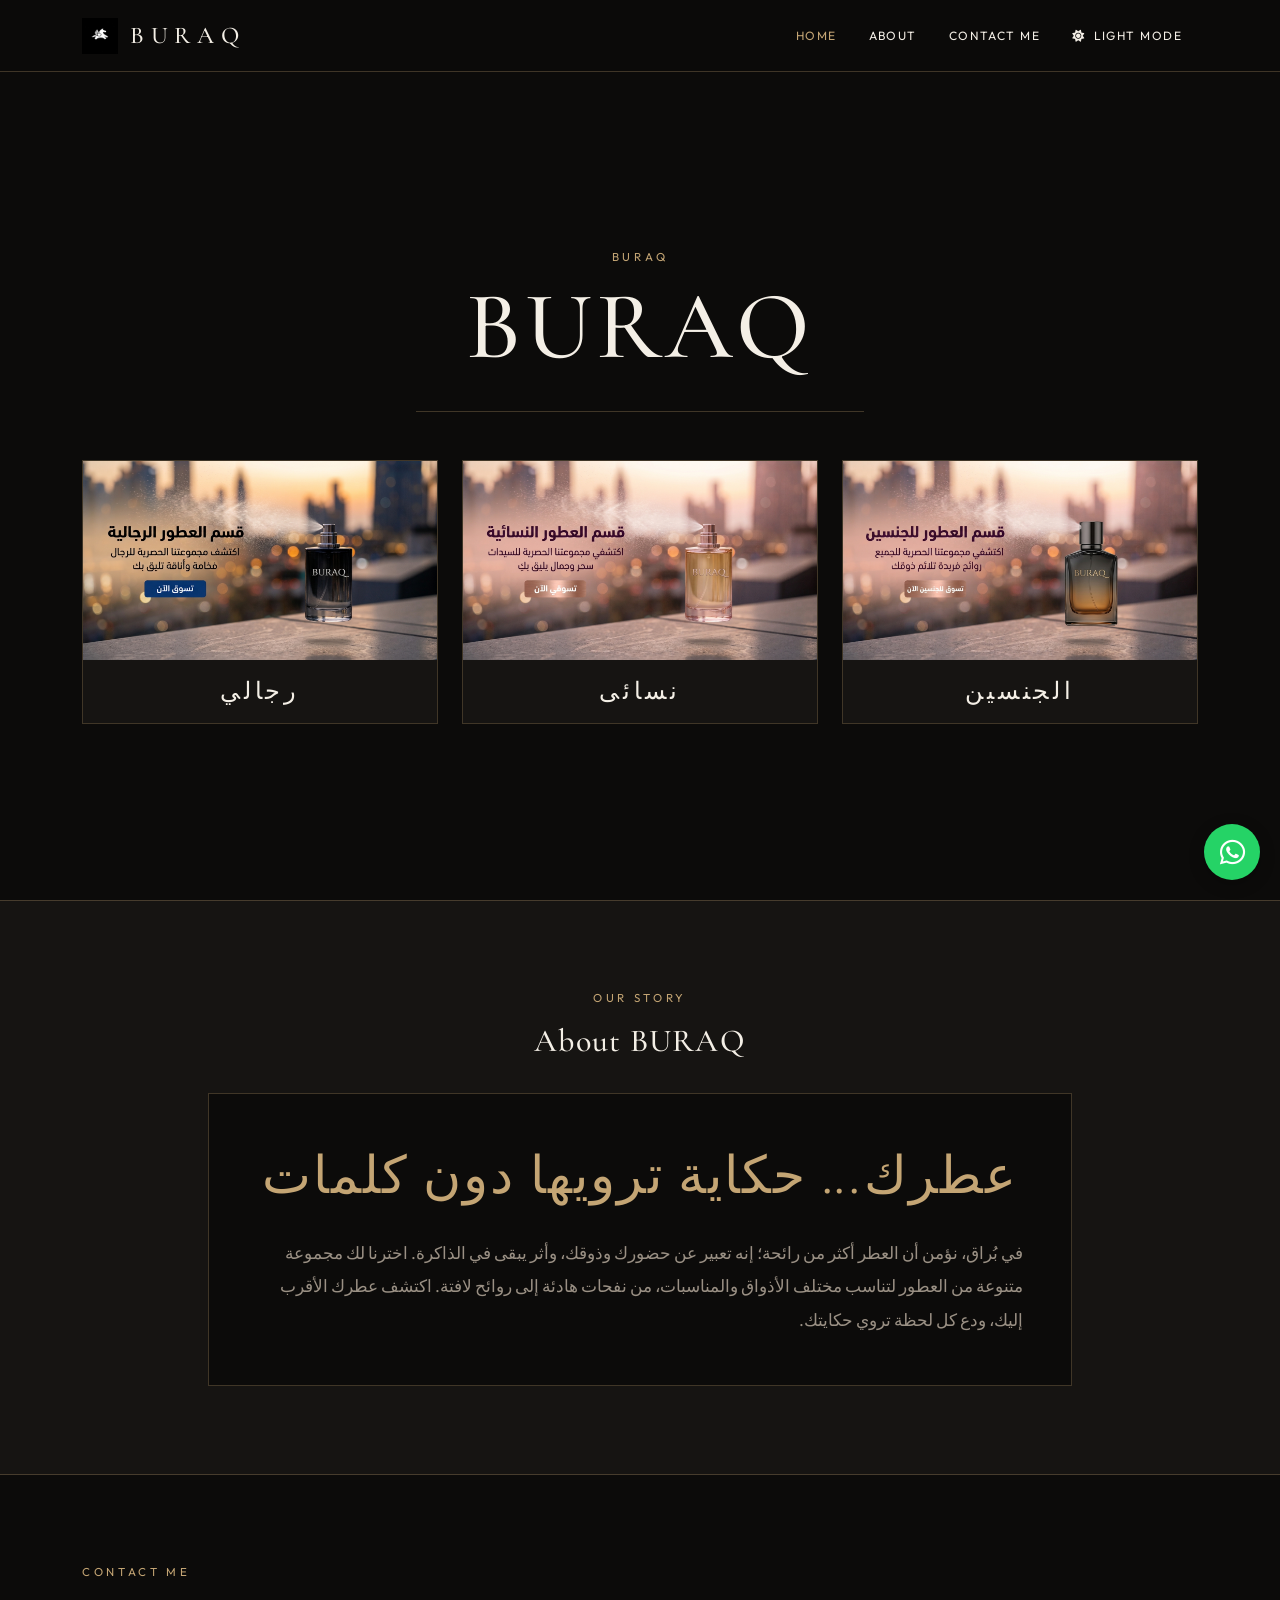
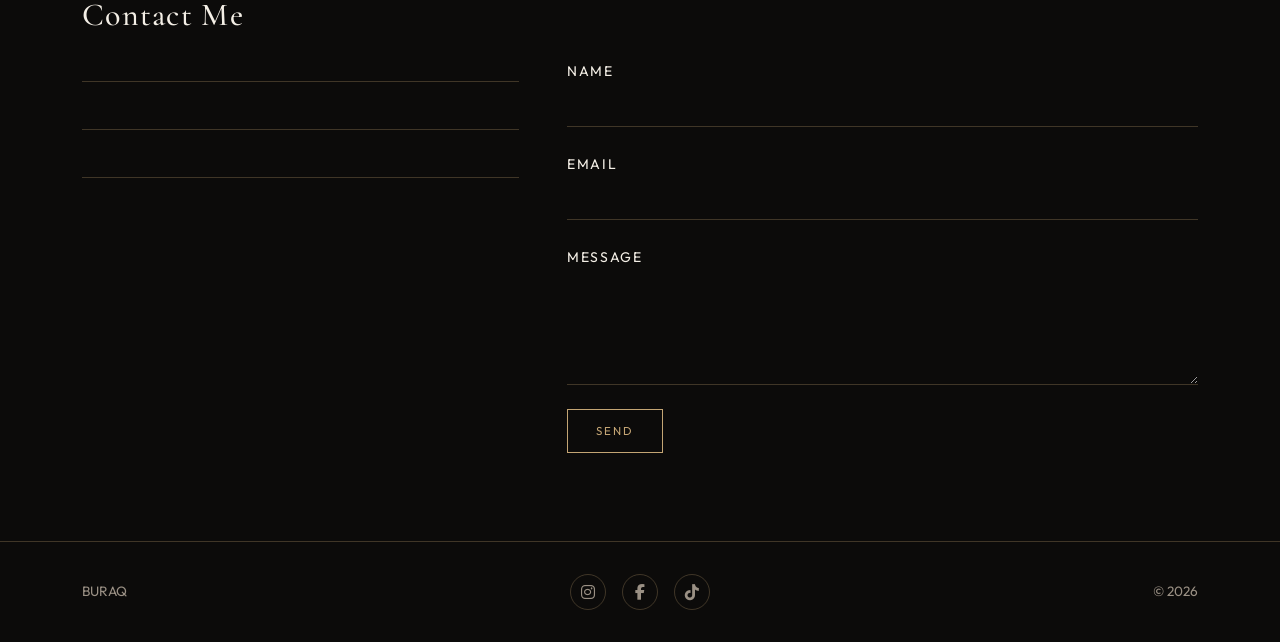
<file: index.html>
<!DOCTYPE html>
<html lang="en">
<head>
  <meta charset="UTF-8">
  <meta name="viewport" content="width=device-width, initial-scale=1.0">
  <title>BURAQ</title>
  <link rel="preconnect" href="https://fonts.googleapis.com">
  <link rel="preconnect" href="https://fonts.gstatic.com" crossorigin>
  <link href="https://fonts.googleapis.com/css2?family=Cormorant+Garamond:ital,wght@0,500;0,600;1,500&family=Outfit:wght@300;400;500&display=swap" rel="stylesheet">
  <link rel="stylesheet" href="css/all.min.css">
  <link rel="stylesheet" href="css/normalize.css">
  <link rel="stylesheet" href="css/bootstrap.min.css">
  <link rel="stylesheet" href="css/buraq.css">
  <script>
    try {
      const savedTheme = localStorage.getItem("buraq-theme");
      if (savedTheme === "light" || savedTheme === "dark") {
        document.documentElement.dataset.theme = savedTheme;
      }
    } catch {}
  </script>
</head>
<body>
<!-- NavBar section -->
  <nav class="navbar navbar-expand-lg sticky-top">
    <div class="container">
      <a class="navbar-brand" href="index.html#home">
        <span class="logo-slot">
          <img src="photos/logo.jpeg" alt="">
        </span>
        <span class="brand-mark">BURAQ</span>
      </a>
      <button class="navbar-toggler" type="button" data-bs-toggle="collapse" data-bs-target="#mainNav" aria-controls="mainNav" aria-expanded="false" aria-label="Toggle navigation">
        <i class="fa-solid fa-bars"></i>
      </button>
      <div class="collapse navbar-collapse" id="mainNav">
        <ul class="navbar-nav ms-auto mb-2 mb-lg-0">
          <li class="nav-item">
            <a class="nav-link active" href="#home">Home</a>
          </li>
          <li class="nav-item">
            <a class="nav-link" href="#about">About</a>
          </li>
          <li class="nav-item">
            <a class="nav-link" href="#contact">Contact Me</a>
          </li>
          <li class="nav-item">
            <button class="nav-link theme-toggle" type="button" aria-label="Switch to light mode" aria-pressed="false">
              <i class="fa-solid fa-sun theme-icon" aria-hidden="true"></i>
              <span data-theme-label>Light mode</span>
            </button>
          </li>
        </ul>
      </div>
    </div>
  </nav>
<!-- Home section -->
  <section id="home" class="section section-home">
    <div class="container">
      <p class="eyebrow text-center">BURAQ</p>
      <h1 class="hero-title text-center">BURAQ</h1>
      <div class="slot-line mb-5" aria-label="Headline slot"></div>

      <div class="row g-4">
        <div class="col-md-4">
          <a class="category-card" href="men.html">
            <div class="photo-slot">
              <img src="photos/men.jpg" alt="Men's">
            </div>
            <p class="category-label">رجالي</p>
          </a>
        </div>
        <div class="col-md-4">
          <a class="category-card" href="women.html">
            <div class="photo-slot">
              <img src="photos/women.jpg" alt="Women's">
            </div>
            <p class="category-label">نسائى</p>
          </a>
        </div>
        <div class="col-md-4">
          <a class="category-card" href="unisex.html">
            <div class="photo-slot">
              <img src="photos/unisex.jpg" alt="Unisex">
            </div>
            <p class="category-label ">الجنسين</p>
          </a>
        </div>
      </div>
    </div>
  </section>
<!-- About section -->
  <section id="about" class="section section-about">
    <div class="container">
      <header class="about-heading text-center">
        <p class="eyebrow">Our Story</p>
        <h2 class="mb-4">About BURAQ</h2>
      </header>
      <div class="about-copy" lang="ar" dir="rtl">
        <h1>عطرك... حكاية ترويها دون كلمات</h1>
        <p>
          في بُراق، نؤمن أن العطر أكثر من رائحة؛ إنه تعبير عن حضورك وذوقك، وأثر يبقى في الذاكرة.
          اخترنا لك مجموعة متنوعة من العطور لتناسب مختلف الأذواق والمناسبات، من نفحات هادئة إلى روائح لافتة.
          اكتشف عطرك الأقرب إليك، ودع كل لحظة تروي حكايتك.
        </p>
      </div>
    </div>
  </section>
<!-- Contact section -->
  <section id="contact" class="section section-contact">
    <div class="container">
      <p class="eyebrow">Contact Me</p>
      <h2 class="mb-4">Contact Me</h2>
      <div class="row g-5">
        <div class="col-lg-5">
          <div class="slot-line mb-4" aria-label="Contact details slot"></div>
          <div class="slot-line mb-4" aria-label="Contact details slot"></div>
          <div class="slot-line" aria-label="Contact details slot"></div>
        </div>
        <div class="col-lg-7">
          <form action="#" method="get" onsubmit="return false;">
            <div class="mb-4">
              <label class="form-label text-uppercase small" style="letter-spacing: 0.12em;" for="name">Name</label>
              <input class="form-control" id="name" name="name" type="text" autocomplete="name">
            </div>
            <div class="mb-4">
              <label class="form-label text-uppercase small" style="letter-spacing: 0.12em;" for="email">Email</label>
              <input class="form-control" id="email" name="email" type="email" autocomplete="email">
            </div>
            <div class="mb-4">
              <label class="form-label text-uppercase small" style="letter-spacing: 0.12em;" for="message">Message</label>
              <textarea class="form-control" id="message" name="message" rows="4"></textarea>
            </div>
            <button class="btn btn-gold" type="submit">Send</button>
          </form>
        </div>
      </div>
    </div>
  </section>
<!-- Footer section -->
  <footer class="site-footer">
    <div class="container d-flex justify-content-between align-items-center flex-wrap gap-3">
      <span>BURAQ</span>
      <nav class="footer-socials d-flex align-items-center gap-3" aria-label="BURAQ social media">
        <!-- instgram URL -->
        <a href="https://www.instagram.com/alburaq.egy" target="_blank" rel="noopener noreferrer" aria-label="BURAQ on Instagram">
          <i class="fa-brands fa-instagram" aria-hidden="true"></i>
        </a>
        <!-- facebook URL -->
        <a href="https://www.facebook.com/profile.php?id=61576727102990" target="_blank" rel="noopener noreferrer" aria-label="BURAQ on Facebook">
          <i class="fa-brands fa-facebook-f" aria-hidden="true"></i>
        </a>
        <!-- tiktok URL -->
        <a href="https://www.tiktok.com/@alburaq.egy" target="_blank" rel="noopener noreferrer" aria-label="BURAQ on TikTok">
          <i class="fa-brands fa-tiktok" aria-hidden="true"></i>
        </a>
      </nav>
      <span>&copy; 2026</span>
    </div>
  </footer>

  <a class="whatsapp-float" href="https://wa.me/201003812968" target="_blank" rel="noopener noreferrer" aria-label="Chat with BURAQ on WhatsApp" title="Chat with us on WhatsApp">
    <i class="fa-brands fa-whatsapp" aria-hidden="true"></i>
  </a>

  <script src="js/bootstrap.bundle.min.js"></script>
  <script src="js/buraq.js"></script>
</body>
</html>
</file>
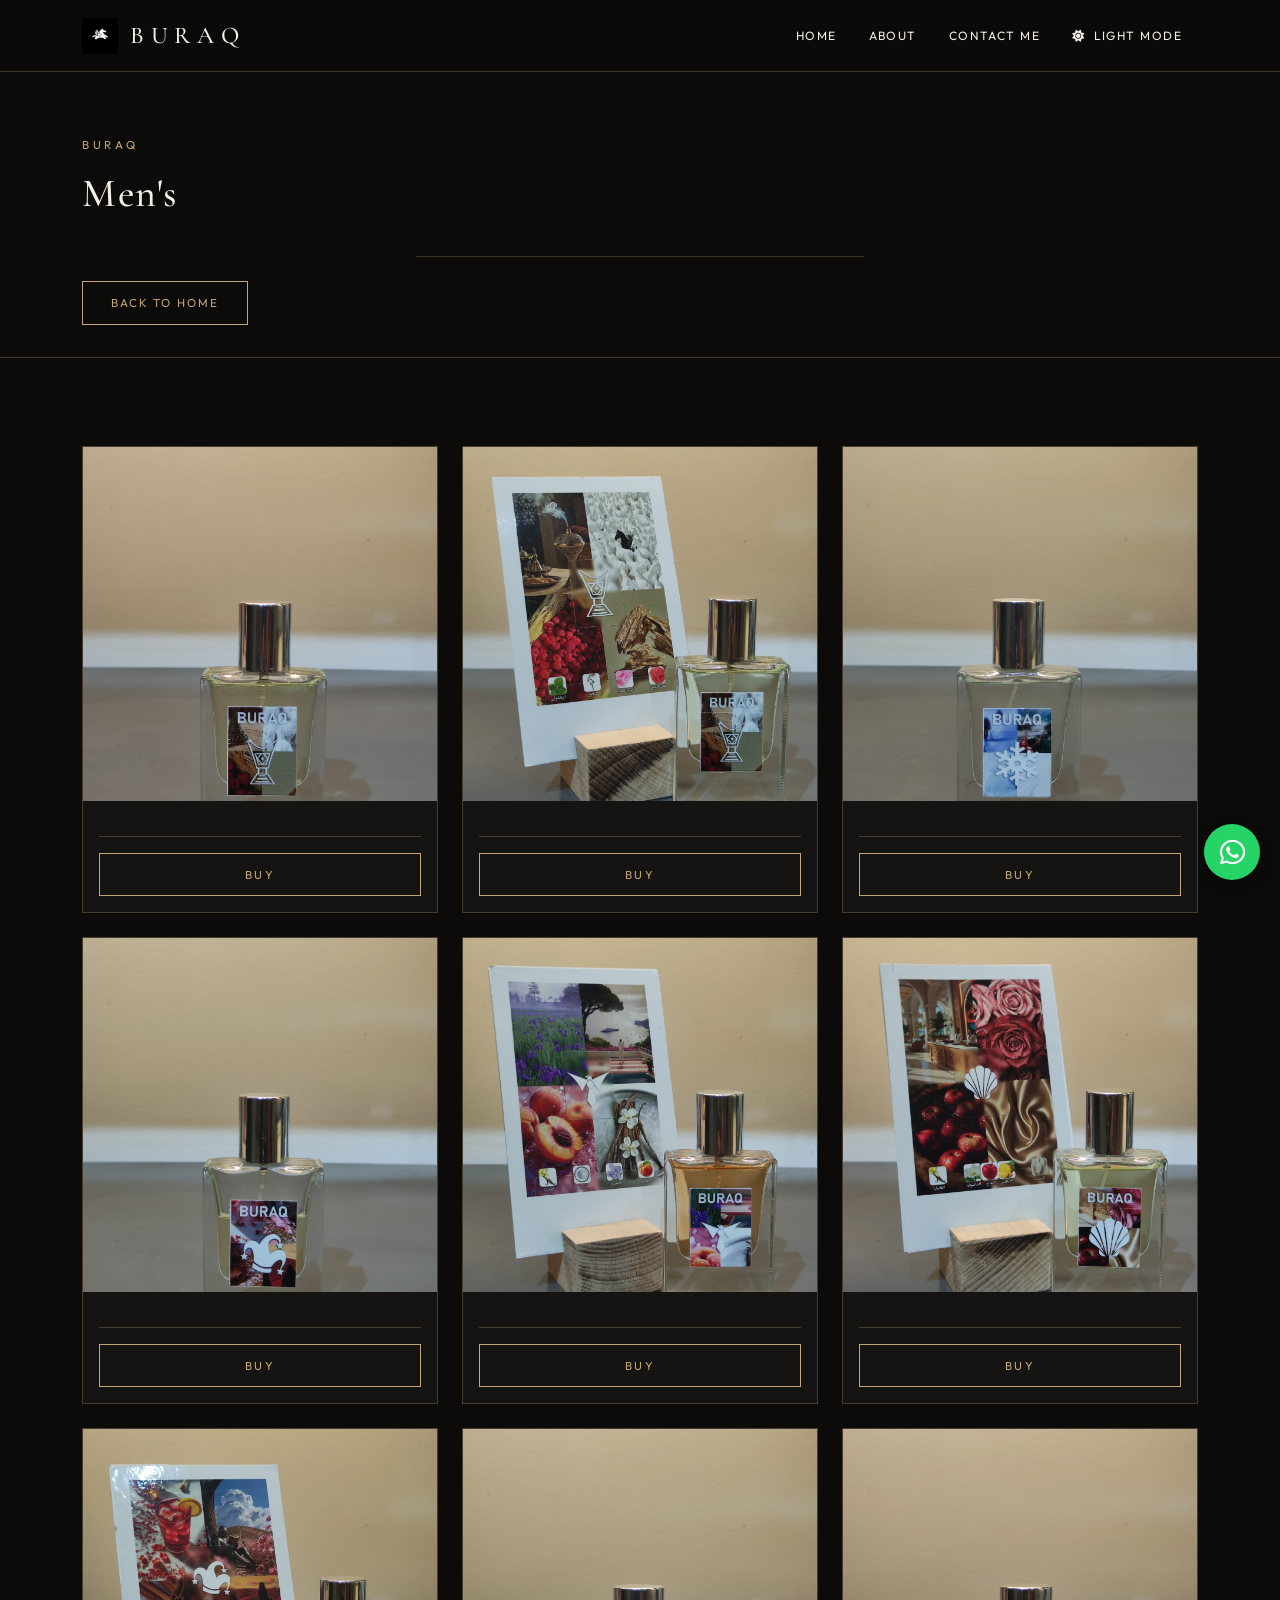
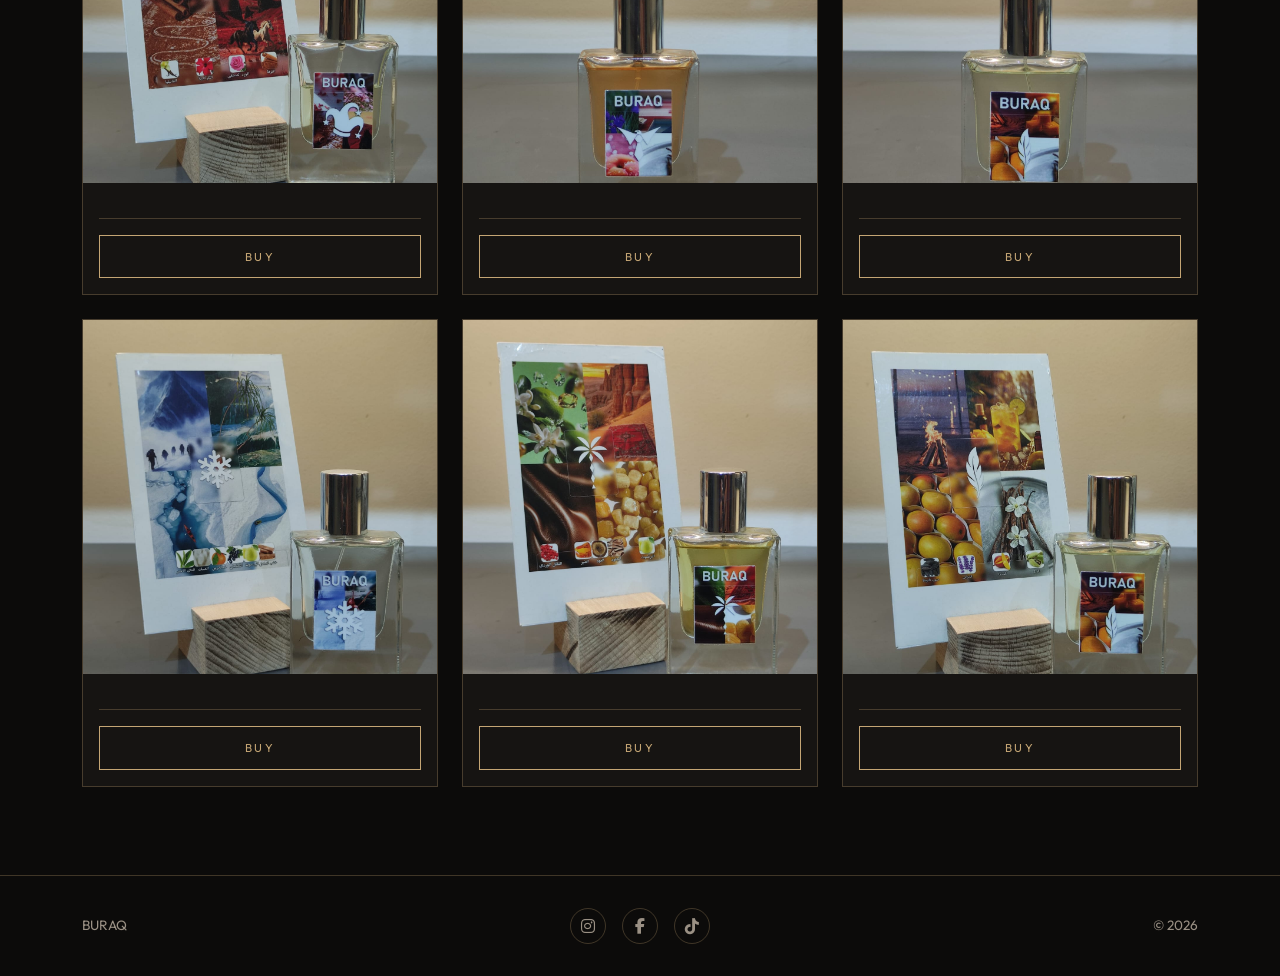
<file: men.html>
<!DOCTYPE html>
<html lang="en">
<head>
  <meta charset="UTF-8">
  <meta name="viewport" content="width=device-width, initial-scale=1.0">
  <title>BURAQ — Men's</title>
  <link rel="preconnect" href="https://fonts.googleapis.com">
  <link rel="preconnect" href="https://fonts.gstatic.com" crossorigin>
  <link href="https://fonts.googleapis.com/css2?family=Cormorant+Garamond:ital,wght@0,500;0,600;1,500&family=Outfit:wght@300;400;500&display=swap" rel="stylesheet">
  <link rel="stylesheet" href="css/all.min.css">
  <link rel="stylesheet" href="css/normalize.css">
  <link rel="stylesheet" href="css/bootstrap.min.css">
  <link rel="stylesheet" href="css/buraq.css">
  <script>
    try {
      const savedTheme = localStorage.getItem("buraq-theme");
      if (savedTheme === "light" || savedTheme === "dark") {
        document.documentElement.dataset.theme = savedTheme;
      }
    } catch {}
  </script>
</head>
<body>
  <nav class="navbar navbar-expand-lg sticky-top">
    <div class="container">
      <a class="navbar-brand" href="index.html#home">
        <span class="logo-slot">
          <img src="photos/logo.jpeg" alt="">
        </span>
        <span class="brand-mark">BURAQ</span>
      </a>
      <button class="navbar-toggler" type="button" data-bs-toggle="collapse" data-bs-target="#mainNav" aria-controls="mainNav" aria-expanded="false" aria-label="Toggle navigation">
        <i class="fa-solid fa-bars"></i>
      </button>
      <div class="collapse navbar-collapse" id="mainNav">
        <ul class="navbar-nav ms-auto mb-2 mb-lg-0">
          <li class="nav-item">
            <a class="nav-link" href="index.html#home">Home</a>
          </li>
          <li class="nav-item">
            <a class="nav-link" href="index.html#about">About</a>
          </li>
          <li class="nav-item">
            <a class="nav-link" href="index.html#contact">Contact Me</a>
          </li>
          <li class="nav-item">
            <button class="nav-link theme-toggle" type="button" aria-label="Switch to light mode" aria-pressed="false">
              <i class="fa-solid fa-sun theme-icon" aria-hidden="true"></i>
              <span data-theme-label>Light mode</span>
            </button>
          </li>
        </ul>
      </div>
    </div>
  </nav>

  <header class="page-header">
    <div class="container">
      <p class="eyebrow">BURAQ</p>
      <h1 class="mb-3">Men's</h1>
      <div class="slot-line mb-4" aria-label="Intro slot"></div>
      <a class="btn btn-gold" href="index.html#home">Back to Home</a>
    </div>
  </header>

  <section class="section">
    <div class="container">
      <div class="row g-4">
        <div class="col-sm-6 col-lg-4">
          <article class="product-card">
            <div class="photo-slot square">
              <img src="photos/p1.jpeg" alt="">
            </div>
            <div class="p-3">
              <div class="name-slot mb-3" aria-label="Product name slot"></div>
              <div class="desc-slot" aria-label="Product description slot">
                <button class="btn btn-gold buy-button" type="button">Buy</button>
              </div>
            </div>
          </article>
        </div>
        <div class="col-sm-6 col-lg-4">
          <article class="product-card">
            <div class="photo-slot square">
              <img src="photos/p2.jpeg" alt="">
            </div>
            <div class="p-3">
              <div class="name-slot mb-3" aria-label="Product name slot"></div>
              <div class="desc-slot" aria-label="Product description slot"><button class="btn btn-gold buy-button" type="button">Buy</button></div>
            </div>
          </article>
        </div>
        <div class="col-sm-6 col-lg-4">
          <article class="product-card">
            <div class="photo-slot square">
              <img src="photos/p3.jpeg" alt="">
            </div>
            <div class="p-3">
              <div class="name-slot mb-3" aria-label="Product name slot"></div>
              <div class="desc-slot" aria-label="Product description slot"><button class="btn btn-gold buy-button" type="button">Buy</button></div>
            </div>
          </article>
        </div>
        <div class="col-sm-6 col-lg-4">
          <article class="product-card">
            <div class="photo-slot square">
              <img src="photos/p4.jpeg" alt="">
            </div>
            <div class="p-3">
              <div class="name-slot mb-3" aria-label="Product name slot"></div>
              <div class="desc-slot" aria-label="Product description slot"><button class="btn btn-gold buy-button" type="button">Buy</button></div>
            </div>
          </article>
        </div>
        <div class="col-sm-6 col-lg-4">
          <article class="product-card">
            <div class="photo-slot square">
              <img src="photos/p5.jpeg" alt="">
            </div>
            <div class="p-3">
              <div class="name-slot mb-3" aria-label="Product name slot"></div>
              <div class="desc-slot" aria-label="Product description slot"><button class="btn btn-gold buy-button" type="button">Buy</button></div>
            </div>
          </article>
        </div>
        <div class="col-sm-6 col-lg-4">
          <article class="product-card">
            <div class="photo-slot square">
              <img src="photos/p6.jpeg" alt="">
            </div>
            <div class="p-3">
              <div class="name-slot mb-3" aria-label="Product name slot"></div>
              <div class="desc-slot" aria-label="Product description slot"><button class="btn btn-gold buy-button" type="button">Buy</button></div>
            </div>
          </article>
        </div>
        <div class="col-sm-6 col-lg-4">
          <article class="product-card">
            <div class="photo-slot square">
              <img src="photos/p7.jpeg" alt="">
            </div>
            <div class="p-3">
              <div class="name-slot mb-3" aria-label="Product name slot"></div>
              <div class="desc-slot" aria-label="Product description slot"><button class="btn btn-gold buy-button" type="button">Buy</button></div>
            </div>
          </article>
        </div>
        <div class="col-sm-6 col-lg-4">
          <article class="product-card">
            <div class="photo-slot square">
              <img src="photos/p8.jpeg" alt="">
            </div>
            <div class="p-3">
              <div class="name-slot mb-3" aria-label="Product name slot"></div>
              <div class="desc-slot" aria-label="Product description slot"><button class="btn btn-gold buy-button" type="button">Buy</button></div>
            </div>
          </article>
        </div>
        <div class="col-sm-6 col-lg-4">
          <article class="product-card">
            <div class="photo-slot square">
              <img src="photos/p9.jpeg" alt="">
            </div>
            <div class="p-3">
              <div class="name-slot mb-3" aria-label="Product name slot"></div>
              <div class="desc-slot" aria-label="Product description slot"><button class="btn btn-gold buy-button" type="button">Buy</button></div>
            </div>
          </article>
        </div>
        <div class="col-sm-6 col-lg-4">
          <article class="product-card">
            <div class="photo-slot square">
              <img src="photos/p12.jpeg" alt="">
            </div>
            <div class="p-3">
              <div class="name-slot mb-3" aria-label="Product name slot"></div>
              <div class="desc-slot" aria-label="Product description slot"><button class="btn btn-gold buy-button" type="button">Buy</button></div>
            </div>
          </article>
        </div>
        <div class="col-sm-6 col-lg-4">
          <article class="product-card">
            <div class="photo-slot square">
              <img src="photos/p13.jpeg" alt="">
            </div>
            <div class="p-3">
              <div class="name-slot mb-3" aria-label="Product name slot"></div>
              <div class="desc-slot" aria-label="Product description slot"><button class="btn btn-gold buy-button" type="button">Buy</button></div>
            </div>
          </article>
        </div>
        <div class="col-sm-6 col-lg-4">
          <article class="product-card">
            <div class="photo-slot square">
              <img src="photos/p14.jpeg" alt="">
            </div>
            <div class="p-3">
              <div class="name-slot mb-3" aria-label="Product name slot"></div>
              <div class="desc-slot" aria-label="Product description slot"><button class="btn btn-gold buy-button" type="button">Buy</button></div>
            </div>
          </article>
        </div>
      </div>
    </div>
  </section>

  <footer class="site-footer">
    <div class="container d-flex justify-content-between align-items-center flex-wrap gap-3">
      <span>BURAQ</span>
      <nav class="footer-socials d-flex align-items-center gap-3" aria-label="BURAQ social media">
        <a href="https://www.instagram.com/alburaq.egy" target="_blank" rel="noopener noreferrer" aria-label="BURAQ on Instagram">
          <i class="fa-brands fa-instagram" aria-hidden="true"></i>
        </a>
        <a href="https://www.facebook.com/profile.php?id=61576727102990" target="_blank" rel="noopener noreferrer" aria-label="BURAQ on Facebook">
          <i class="fa-brands fa-facebook-f" aria-hidden="true"></i>
        </a>
        <a href="https://www.tiktok.com/@alburaq.egy" target="_blank" rel="noopener noreferrer" aria-label="BURAQ on TikTok">
          <i class="fa-brands fa-tiktok" aria-hidden="true"></i>
        </a>
      </nav>
      <span>&copy; 2026</span>
    </div>
  </footer>

  <a class="whatsapp-float" href="https://wa.me/201003812968" target="_blank" rel="noopener noreferrer" aria-label="Chat with BURAQ on WhatsApp" title="Chat with us on WhatsApp">
    <i class="fa-brands fa-whatsapp" aria-hidden="true"></i>
  </a>

  <script src="js/bootstrap.bundle.min.js"></script>
  <script src="js/buraq.js"></script>
</body>
</html>
</file>
<file: css/buraq.css>
:root {
  color-scheme: dark;
  --bg: #0c0b0a;
  --bg-elevated: #161412;
  --bg-muted: #1e1b18;
  --gold: #c4a574;
  --gold-soft: #e8d5b5;
  --cream: #f4efe6;
  --muted: #9a9084;
  --line: rgba(196, 165, 116, 0.28);
  --nav-bg: rgba(12, 11, 10, 0.92);
  --photo-overlay: rgba(12, 11, 10, 0.55);
  --nav-height: 72px;
}

html[data-theme="light"] {
  color-scheme: light;
  --bg: #f8f5ef;
  --bg-elevated: #fffdf9;
  --bg-muted: #eee8dc;
  --gold: #86652f;
  --gold-soft: #694d24;
  --cream: #25221d;
  --muted: #71695e;
  --line: rgba(112, 85, 43, 0.24);
  --nav-bg: rgba(248, 245, 239, 0.94);
  --photo-overlay: rgba(12, 11, 10, 0.55);
}

html {
  scroll-behavior: smooth;
  scroll-padding-top: var(--nav-height);
}

body {
  font-family: "Outfit", sans-serif;
  background: var(--bg);
  color: var(--cream);
  transition: background-color 0.25s ease, color 0.25s ease;
}

h1,
h2,
h3,
.brand-mark,
.serif {
  font-family: "Cormorant Garamond", serif;
  font-weight: 500;
  letter-spacing: 0.04em;
}

a {
  color: var(--gold);
  text-decoration: none;
}

a:hover {
  color: var(--gold-soft);
}

.navbar {
  background: var(--nav-bg);
  backdrop-filter: blur(12px);
  border-bottom: 1px solid var(--line);
  min-height: var(--nav-height);
}

.navbar .navbar-brand {
  display: flex;
  align-items: center;
  gap: 0.75rem;
  color: var(--cream);
}

.navbar .navbar-brand:hover {
  color: var(--gold-soft);
}

.brand-mark {
  font-size: 1.5rem;
  letter-spacing: 0.28em;
  margin: 0;
}

.logo-slot {
  width: 36px;
  height: 36px;
  /* border: 1px solid var(--gold); */
  display: grid;
  place-items: center;
  overflow: hidden;
  flex-shrink: 0;
}

.logo-slot img {
  width: 100%;
  height: 100%;
  object-fit: cover;
}

.logo-slot img.is-missing {
  display: none;
}

.navbar .nav-link {
  color: var(--cream);
  letter-spacing: 0.12em;
  text-transform: uppercase;
  font-size: 0.75rem;
  padding-inline: 1rem !important;
}

.navbar .nav-link:hover,
.navbar .nav-link:focus,
.navbar .nav-link.active {
  color: var(--gold);
}

.navbar-toggler {
  border-color: var(--line);
}

.navbar .theme-toggle {
  display: inline-flex;
  align-items: center;
  gap: 0.5rem;
  background: transparent;
  border: 0;
  cursor: pointer;
}

.navbar-toggler .fa-bars {
  color: var(--gold);
}

.theme-toggle:focus-visible {
  outline: 2px solid var(--gold);
  outline-offset: 3px;
}

.section {
  padding: 5.5rem 0;
}

.section-home {
  min-height: calc(100vh - var(--nav-height));
  display: flex;
  flex-direction: column;
  justify-content: center;
}

.eyebrow {
  color: var(--gold);
  letter-spacing: 0.32em;
  text-transform: uppercase;
  font-size: 0.72rem;
  margin-bottom: 1rem;
}

.hero-title {
  font-size: clamp(3rem, 8vw, 6rem);
  line-height: 0.95;
  margin-bottom: 1rem;
}

.slot-line {
  min-height: 1.5rem;
  max-width: 28rem;
  margin-inline: auto;
  border-bottom: 1px solid var(--line);
}

.slot-block {
  min-height: 4.5rem;
  border: 1px dashed var(--line);
  background: var(--bg-elevated);
}

.category-card {
  display: block;
  position: relative;
  color: var(--cream);
  overflow: hidden;
  border: 1px solid var(--line);
  transition: transform 0.35s ease, border-color 0.35s ease;
}

.category-card:hover {
  color: var(--cream);
  transform: translateY(-6px);
  border-color: var(--gold);
}

.photo-slot {
  position: relative;
  aspect-ratio: 3 / 4;
  background:
    linear-gradient(180deg, rgba(12, 11, 10, 0.05), var(--photo-overlay)),
    repeating-linear-gradient(
      135deg,
      var(--bg-muted) 0 12px,
      var(--bg-elevated) 12px 24px
    );
}

.photo-slot.landscape {
  aspect-ratio: 16 / 9;
}

.photo-slot.square {
  aspect-ratio: 1 / 1;
}

.category-card .photo-slot {
  aspect-ratio: 16 / 9;
}

.photo-slot img {
  position: absolute;
  inset: 0;
  width: 100%;
  height: 100%;
  object-fit: cover;
}

.photo-slot img.is-missing {
  display: none;
}

.category-label {
  padding: 0.85rem 1rem;
  background: var(--bg-elevated);
  color: var(--cream);
  font-family: "Cormorant Garamond", serif;
  font-size: 1.5rem;
  letter-spacing: 0.16em;
  text-transform: uppercase;
  text-align: center;
  margin: 0;
}

.section-about {
  background: var(--bg-elevated);
  border-block: 1px solid var(--line);
}

.about-heading {
  margin-bottom: 2rem;
}

.about-copy {
  max-width: 54rem;
  margin-inline: auto;
  padding: clamp(1.5rem, 5vw, 3rem);
  border: 1px solid var(--line);
  background: var(--bg);
}

.about-copy h1 {
  color: var(--gold);
  font-size: clamp(2rem, 5vw, 3.25rem);
  line-height: 1.35;
  margin-bottom: 1.5rem;
  text-align: center;
}

.about-copy p {
  color: var(--muted);
  font-size: 1.05rem;
  line-height: 2;
  margin: 0;
  text-align: right;
}

.section-contact .form-control {
  background: transparent;
  border: 0;
  border-bottom: 1px solid var(--line);
  border-radius: 0;
  color: var(--cream);
  padding-left: 0;
}

.section-contact .form-control:focus {
  background: transparent;
  color: var(--cream);
  box-shadow: none;
  border-color: var(--gold);
}

.section-contact .form-control::placeholder {
  color: var(--muted);
}

.btn-gold {
  background: transparent;
  color: var(--gold);
  border: 1px solid var(--gold);
  letter-spacing: 0.18em;
  text-transform: uppercase;
  font-size: 0.72rem;
  padding: 0.75rem 1.75rem;
  border-radius: 0;
}

.btn-gold:hover {
  background: var(--gold);
  color: var(--bg);
}

.site-footer {
  border-top: 1px solid var(--line);
  padding: 2rem 0;
  color: var(--muted);
  font-size: 0.85rem;
}

.footer-socials a {
  display: grid;
  width: 2.25rem;
  height: 2.25rem;
  place-items: center;
  border: 1px solid var(--line);
  border-radius: 50%;
  color: var(--muted);
  font-size: 1rem;
  transition: color 0.2s ease, border-color 0.2s ease, transform 0.2s ease;
}

.footer-socials a:hover {
  border-color: var(--gold);
  color: var(--gold);
  transform: translateY(-2px);
}

.footer-socials a:focus-visible {
  outline: 2px solid var(--gold);
  outline-offset: 3px;
}

.whatsapp-float {
  position: fixed;
  right: 1.25rem;
  bottom: 1.25rem;
  z-index: 1030;
  display: grid;
  width: 3.5rem;
  height: 3.5rem;
  place-items: center;
  border-radius: 50%;
  background: #25d366;
  color: #fff;
  font-size: 1.8rem;
  box-shadow: 0 0.25rem 0.9rem rgba(0, 0, 0, 0.25);
  transition: background-color 0.2s ease, color 0.2s ease, transform 0.2s ease;
}

.whatsapp-float:hover {
  background: #1fb85a;
  color: #fff;
  transform: translateY(-2px);
}

.whatsapp-float:focus-visible {
  outline: 3px solid var(--gold-soft);
  outline-offset: 3px;
}

@media (max-width: 575.98px) {
  .whatsapp-float {
    right: 1rem;
    bottom: 1rem;
    width: 3.25rem;
    height: 3.25rem;
  }
}

.page-header {
  padding: 4rem 0 2rem;
  border-bottom: 1px solid var(--line);
}

.product-card {
  border: 1px solid var(--line);
  background: var(--bg-elevated);
  height: 100%;
}

.product-card .name-slot,
.product-card .desc-slot {
  border-bottom: 1px solid var(--line);
  min-height: 1.25rem;
}

.product-card .desc-slot {
  min-height: 2.5rem;
  border-bottom: 0;
}

.buy-button {
  width: 100%;
}
</file>
